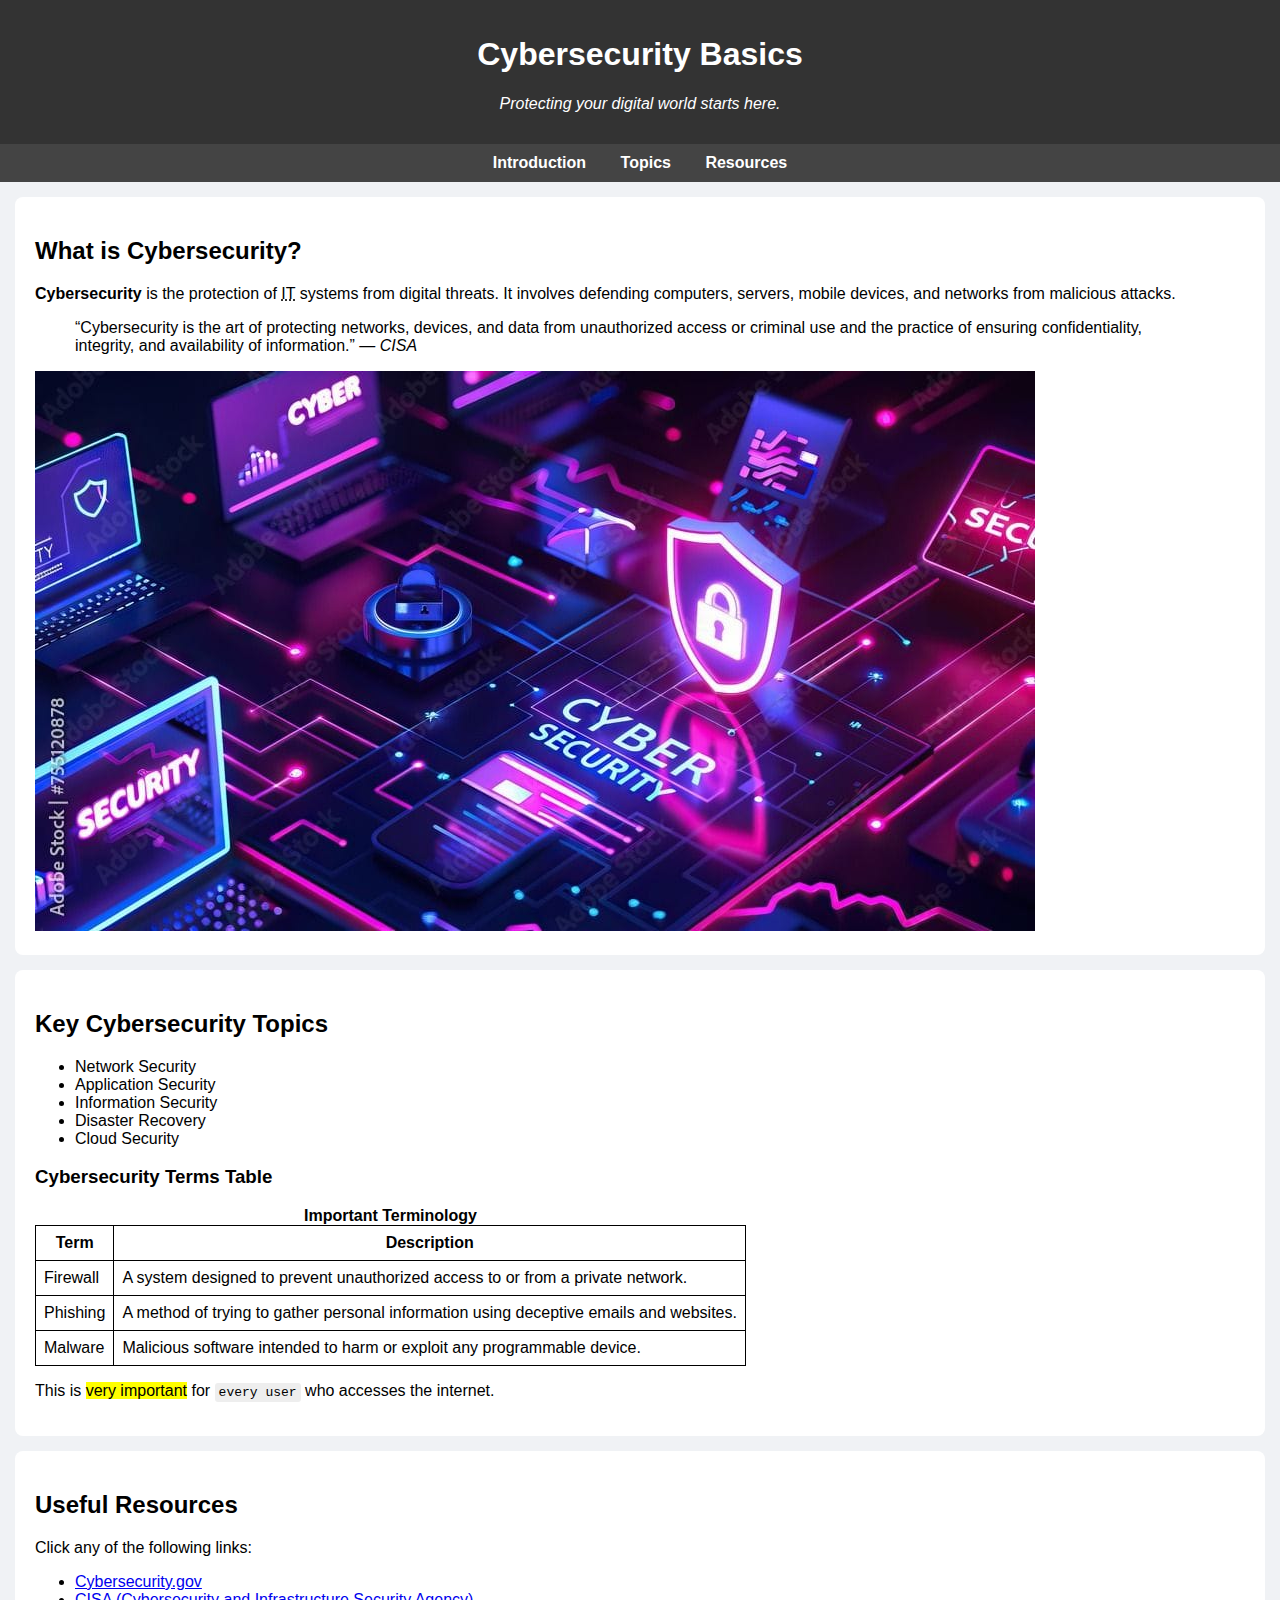
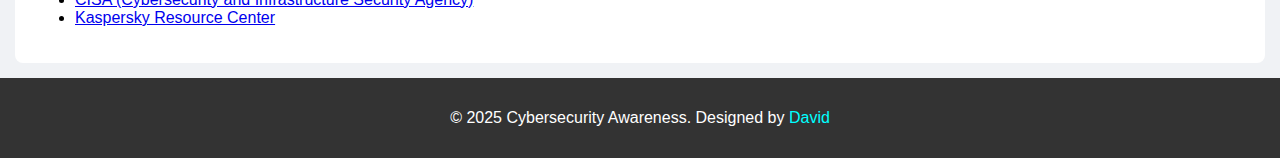
<file: index.html>
<!DOCTYPE html>
<html lang="en">
<head>
  <meta charset="UTF-8" />
  <meta name="viewport" content="width=device-width, initial-scale=1.0" />
  <title>Cybersecurity Basics</title>
  <style>
    body {
      font-family: Arial, sans-serif;
      margin: 0;
      padding: 0;
      background-color: #f0f2f5;
    }
    header, footer {
      background-color: #333;
      color: white;
      text-align: center;
      padding: 15px;
    }
    nav {
      background-color: #444;
      text-align: center;
      padding: 10px;
    }
    nav a {
      color: white;
      text-decoration: none;
      margin: 0 15px;
      font-weight: bold;
    }
    section {
      background-color: white;
      padding: 20px;
      margin: 15px;
      border-radius: 8px;
    }
    table, th, td {
      border: 1px solid black;
      border-collapse: collapse;
      padding: 8px;
    }
    img {
      max-width: 100%;
      height: auto;
    }
    code {
      background-color: #eee;
      padding: 2px 4px;
      border-radius: 3px;
    }
    mark {
      background-color: yellow;
    }
  </style>
</head>
<body>

<!-- Header Section -->
<header>
  <h1>Cybersecurity Basics</h1>
  <p><em>Protecting your digital world starts here.</em></p>
</header>

<!-- Navigation -->
<nav>
  <a href="#introduction">Introduction</a>
  <a href="#topics">Topics</a>
  <a href="#resources">Resources</a>
</nav>

<!-- Introduction Section -->
<section id="introduction">
  <h2>What is Cybersecurity?</h2>
  <p>
    <strong>Cybersecurity</strong> is the protection of <abbr title="Information Technology">IT</abbr> systems from digital threats.
    It involves defending computers, servers, mobile devices, and networks from malicious attacks.
  </p>
  <blockquote cite="https://www.cisa.gov">
    “Cybersecurity is the art of protecting networks, devices, and data from unauthorized access or criminal use and the practice of ensuring confidentiality, integrity, and availability of information.” — <cite>CISA</cite>
  </blockquote>
  <img src="download11.jpeg" alt="Cybersecurity Concept Image" />
</section>

<!-- Topics Section -->
<section id="topics">
  <h2>Key Cybersecurity Topics</h2>
  <ul>
    <li>Network Security</li>
    <li>Application Security</li>
    <li>Information Security</li>
    <li>Disaster Recovery</li>
    <li>Cloud Security</li>
  </ul>

  <h3>Cybersecurity Terms Table</h3>
  <table>
    <caption><strong>Important Terminology</strong></caption>
    <tr>
      <th>Term</th>
      <th>Description</th>
    </tr>
    <tr>
      <td>Firewall</td>
      <td>A system designed to prevent unauthorized access to or from a private network.</td>
    </tr>
    <tr>
      <td>Phishing</td>
      <td>A method of trying to gather personal information using deceptive emails and websites.</td>
    </tr>
    <tr>
      <td>Malware</td>
      <td>Malicious software intended to harm or exploit any programmable device.</td>
    </tr>
  </table>

  <p>This is <mark>very important</mark> for <code>every user</code> who accesses the internet.</p>
</section>

<!-- Resources Section -->
<section id="resources">
  <h2>Useful Resources</h2>
  <p>Click any of the following links:</p>
  <ul>
    <li><a href="https://www.cybersecurity.gov" target="_blank">Cybersecurity.gov</a></li>
    <li><a href="https://www.cisa.gov" target="_blank">CISA (Cybersecurity and Infrastructure Security Agency)</a></li>
    <li><a href="https://www.kaspersky.com/resource-center" target="_blank">Kaspersky Resource Center</a></li>
  </ul>
</section>

<!-- Footer -->
<footer>
  <p>&copy; 2025 Cybersecurity Awareness. Designed by <span style="color: #00ffff;">David</span></p>
</footer>

</body>
</html>
</file>
